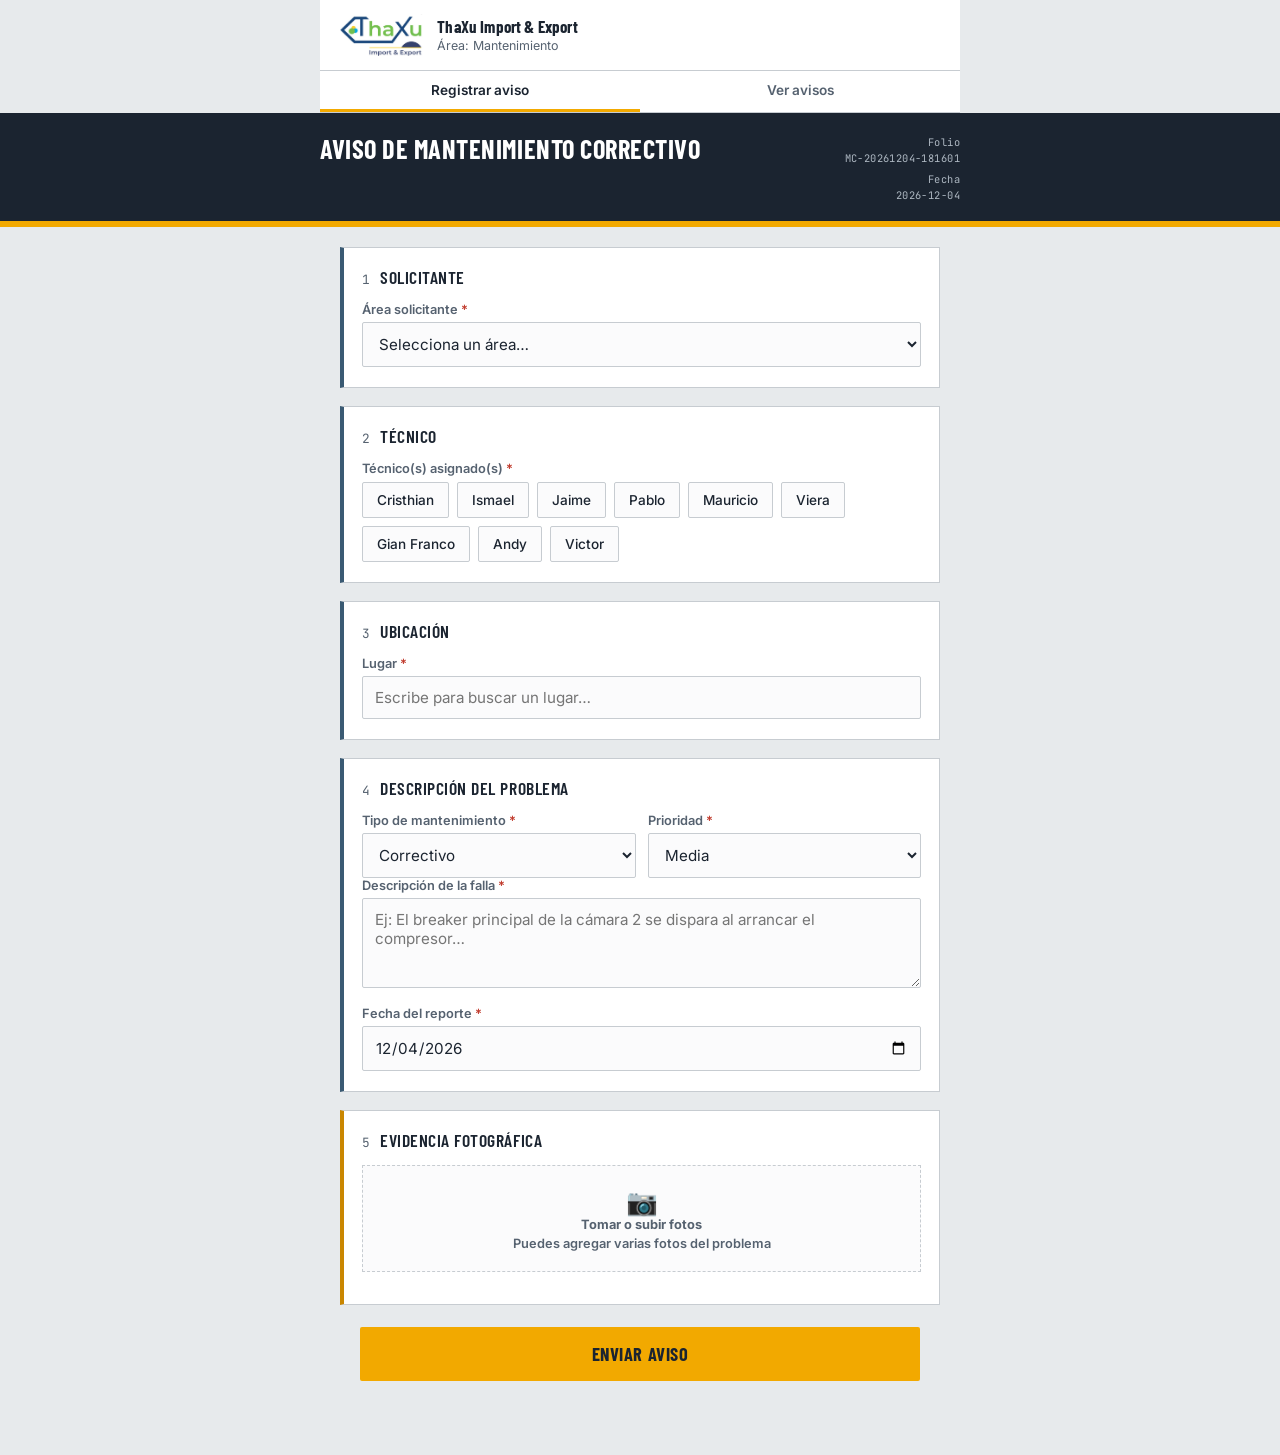
<file: index.html>
<!DOCTYPE html>
<html lang="es">
<head>
<meta charset="UTF-8">
<meta name="viewport" content="width=device-width, initial-scale=1.0">
<title>Aviso de Mantenimiento Correctivo</title>
<link rel="preconnect" href="https://fonts.googleapis.com">
<link href="https://fonts.googleapis.com/css2?family=Barlow+Condensed:wght@500;600;700&family=Inter:wght@400;500;600&family=JetBrains+Mono:wght@500&display=swap" rel="stylesheet">
<style>
/* ============================================================
   Estilos compartidos — Registro y Visualizador de mantenimiento
   ============================================================ */

  :root{
    --bg:#e7eaec;
    --panel:#ffffff;
    --ink:#1b2430;
    --ink-soft:#566270;
    --amber:#f2a900;
    --amber-dark:#c98600;
    --steel:#3a5a73;
    --danger:#c0392b;
    --success:#2e7d4f;
    --line:#c7ccd1;
  }
  *{box-sizing:border-box;}
  body{
    margin:0;
    background:var(--bg);
    color:var(--ink);
    font-family:'Inter',sans-serif;
    -webkit-font-smoothing:antialiased;
    padding-bottom:60px;
  }
  .letterhead{
    display:flex;
    align-items:center;
    gap:14px;
    background:#fff;
    padding:14px 20px;
    max-width:640px;
    margin:0 auto;
    border-bottom:1px solid var(--line);
  }
  .letterhead img{
    height:42px;
    width:auto;
    display:block;
  }
  .letterhead-text{
    display:flex;
    flex-direction:column;
    line-height:1.3;
  }
  .letterhead-text strong{
    font-family:'Barlow Condensed',sans-serif;
    font-weight:700;
    font-size:1.05rem;
    color:var(--ink);
    letter-spacing:0.01em;
  }
  .letterhead-text span{
    font-size:0.78rem;
    color:var(--ink-soft);
  }

  .plate{
    background:var(--ink);
    color:#fff;
    padding:22px 20px 18px;
    border-bottom:6px solid var(--amber);
  }
  .plate-top{
    display:flex;
    justify-content:space-between;
    align-items:flex-start;
    gap:12px;
    max-width:640px;
    margin:0 auto;
  }
  .plate h1{
    font-family:'Barlow Condensed',sans-serif;
    font-weight:700;
    font-size:1.65rem;
    letter-spacing:0.02em;
    text-transform:uppercase;
    margin:0;
    line-height:1.05;
  }
  .plate p{
    margin:4px 0 0;
    color:#aeb8c2;
    font-size:0.85rem;
  }
  .folio{
    text-align:right;
    font-family:'JetBrains Mono',monospace;
    font-size:0.72rem;
    color:var(--amber);
    white-space:nowrap;
    line-height:1.5;
  }
  .folio span{display:block;color:#aeb8c2;font-size:0.65rem;letter-spacing:0.04em;}

  .plate-help{
    max-width:640px;
    margin:14px auto 0;
    font-size:0.8rem;
    line-height:1.5;
    color:#c3ccd4;
  }
  .plate-help b{color:#fff;font-weight:600;}

  main{max-width:640px;margin:0 auto;padding:20px 20px 0;}

  .section{
    background:var(--panel);
    border:1px solid var(--line);
    border-left:4px solid var(--steel);
    margin-bottom:18px;
    padding:18px 18px 20px;
  }
  .section.evidencia{border-left-color:var(--amber-dark);}
  .section-title{
    display:flex;
    align-items:baseline;
    gap:10px;
    margin-bottom:14px;
  }
  .section-num{
    font-family:'JetBrains Mono',monospace;
    font-size:0.8rem;
    color:var(--ink-soft);
  }
  .section-title h2{
    font-family:'Barlow Condensed',sans-serif;
    font-weight:600;
    text-transform:uppercase;
    letter-spacing:0.03em;
    font-size:1.1rem;
    margin:0;
    color:var(--ink);
  }

  label{
    display:block;
    font-size:0.8rem;
    font-weight:600;
    color:var(--ink-soft);
    margin-bottom:5px;
    margin-top:14px;
  }
  label:first-of-type{margin-top:0;}
  .req::after{content:" *";color:var(--danger);}

  input[type=text],
  input[type=date],
  select,
  textarea{
    width:100%;
    padding:11px 12px;
    border:1px solid var(--line);
    background:#fbfbfc;
    color:var(--ink);
    font-family:'Inter',sans-serif;
    font-size:0.95rem;
    border-radius:2px;
  }
  input:focus,select:focus,textarea:focus{
    outline:2px solid var(--steel);
    outline-offset:1px;
    background:#fff;
  }
  textarea{resize:vertical;min-height:90px;}

  .row2{display:flex;gap:12px;}
  .row2 > div{flex:1;}

  .radio-group{display:flex;gap:8px;flex-wrap:wrap;margin-top:6px;}
  .radio-chip{
    position:relative;
  }
  .radio-chip input{position:absolute;opacity:0;width:100%;height:100%;cursor:pointer;margin:0;}
  .radio-chip label{
    margin:0;
    padding:9px 14px;
    border:1px solid var(--line);
    background:#fbfbfc;
    font-size:0.85rem;
    font-weight:500;
    color:var(--ink);
    cursor:pointer;
    border-radius:2px;
  }
  .radio-chip input:checked + label{
    background:var(--ink);
    border-color:var(--ink);
    color:#fff;
  }
  .radio-chip input:focus-visible + label{outline:2px solid var(--steel);}

  .photo-input{
    border:1.5px dashed var(--line);
    background:#fbfbfc;
    padding:20px 14px;
    text-align:center;
    cursor:pointer;
  }
  .photo-input input{display:none;}
  .photo-input .hint{font-size:0.8rem;color:var(--ink-soft);margin-top:4px;}
  .photo-input .icon{font-size:1.6rem;}

  #previewGrid{
    display:grid;
    grid-template-columns:repeat(auto-fill,minmax(84px,1fr));
    gap:8px;
    margin-top:12px;
  }
  .thumb{position:relative;aspect-ratio:1;overflow:hidden;border:1px solid var(--line);}
  .thumb img{width:100%;height:100%;object-fit:cover;display:block;}
  .thumb button{
    position:absolute;top:2px;right:2px;
    background:rgba(27,36,48,0.85);color:#fff;border:none;
    width:20px;height:20px;font-size:0.75rem;cursor:pointer;line-height:1;
  }

  .submit-bar{max-width:640px;margin:0 auto;padding:4px 20px 0;}
  button.submit{
    width:100%;
    background:var(--amber);
    color:var(--ink);
    border:none;
    font-family:'Barlow Condensed',sans-serif;
    font-weight:700;
    font-size:1.15rem;
    letter-spacing:0.03em;
    text-transform:uppercase;
    padding:16px;
    cursor:pointer;
    border-radius:2px;
  }
  button.submit:active{background:var(--amber-dark);}
  button.submit:disabled{background:var(--line);color:var(--ink-soft);cursor:wait;}

  .status{
    max-width:640px;margin:14px auto 0;padding:0 20px;
    font-size:0.9rem;
  }
  .status.ok{color:var(--success);}
  .status.err{color:var(--danger);}

  .config-warning{
    max-width:640px;margin:14px auto 0;padding:10px 14px;
    background:#fff6e0;border:1px solid var(--amber-dark);
    font-size:0.82rem;color:#6b4c00;
  }

  @media (max-width:420px){
    .row2{flex-direction:column;gap:0;}
    .plate h1{font-size:1.4rem;}
  }


/* ---------- Navegación entre pantallas ---------- */
.navbar{
  max-width:640px;
  margin:0 auto;
  display:flex;
  gap:0;
  background:#fff;
  border-bottom:1px solid var(--line);
}
.navbar a{
  flex:1;
  text-align:center;
  padding:11px 10px;
  font-size:0.85rem;
  font-weight:600;
  color:var(--ink-soft);
  text-decoration:none;
  border-bottom:3px solid transparent;
}
.navbar a.active{
  color:var(--ink);
  border-bottom-color:var(--amber);
}

/* ---------- Filtros desglosables (Estado / Técnico) ---------- */
.filters-row{
  max-width:640px;
  margin:16px auto 0;
  padding:0 20px;
  display:flex;
  gap:10px;
  flex-wrap:wrap;
}
.filtro-desglosable{
  border:1px solid var(--line);
  background:#fff;
  border-radius:2px;
  flex:1;
  min-width:180px;
}
.filtro-desglosable summary{
  padding:9px 14px;
  font-size:0.85rem;
  font-weight:600;
  color:var(--ink);
  cursor:pointer;
  list-style:none;
  display:flex;
  justify-content:space-between;
  align-items:center;
}
.filtro-desglosable summary::-webkit-details-marker{display:none;}
.filtro-desglosable summary::after{
  content:"▾";
  color:var(--ink-soft);
  font-size:0.75rem;
  margin-left:8px;
}
.filtro-desglosable summary span{color:var(--steel);font-weight:700;}
.filtro-desglosable[open] summary::after{content:"▴";}
.filtro-body{
  border-top:1px solid var(--line);
  padding:10px 14px 12px;
  display:flex;
  flex-direction:column;
  gap:8px;
  max-height:220px;
  overflow-y:auto;
}
.filtro-radio{
  display:flex;
  align-items:center;
  gap:8px;
  font-size:0.85rem;
  color:var(--ink);
  cursor:pointer;
  font-weight:400;
  margin:0;
}
.filtro-checkbox{
  display:flex;
  align-items:center;
  gap:8px;
  font-size:0.85rem;
  color:var(--ink);
  cursor:pointer;
  font-weight:400;
  margin:0;
}
.filter-count{
  max-width:640px;
  margin:10px auto 0;
  padding:0 20px;
  font-size:0.8rem;
  color:var(--ink-soft);
}

/* ---------- Lista de avisos ---------- */
#listaAvisos{
  max-width:640px;
  margin:0 auto;
  padding:14px 20px 20px;
}
.aviso-card{
  background:var(--panel);
  border:1px solid var(--line);
  border-left:4px solid var(--steel);
  margin-bottom:14px;
  padding:16px 18px;
}
.aviso-card.resuelto{border-left-color:var(--success);}
.aviso-card.pendiente{border-left-color:var(--amber-dark);}

.aviso-head{
  display:flex;
  justify-content:space-between;
  align-items:flex-start;
  gap:10px;
  margin-bottom:8px;
}
.aviso-folio{
  font-family:'JetBrains Mono',monospace;
  font-size:0.72rem;
  color:var(--ink-soft);
}
.aviso-lugar{
  font-family:'Barlow Condensed',sans-serif;
  font-weight:600;
  font-size:1.1rem;
  text-transform:uppercase;
  letter-spacing:0.02em;
  margin:2px 0 0;
}

.badge{
  font-size:0.72rem;
  font-weight:700;
  text-transform:uppercase;
  letter-spacing:0.03em;
  padding:4px 9px;
  border-radius:2px;
  white-space:nowrap;
}
.badge.pendiente{background:#fff2d6;color:#8a5a00;}
.badge.resuelto{background:#dff1e4;color:var(--success);}

.aviso-meta{
  display:flex;
  flex-wrap:wrap;
  gap:6px 14px;
  font-size:0.82rem;
  color:var(--ink-soft);
  margin-bottom:10px;
}
.aviso-meta b{color:var(--ink);font-weight:600;}

.aviso-desc{
  font-size:0.9rem;
  color:var(--ink);
  margin-bottom:10px;
  line-height:1.45;
}

.aviso-fotos{
  display:flex;
  flex-wrap:wrap;
  gap:8px;
  margin-bottom:12px;
}
.aviso-fotos a{
  font-size:0.78rem;
  color:var(--steel);
  border:1px solid var(--line);
  padding:5px 10px;
  text-decoration:none;
  border-radius:2px;
}

.aviso-actions{display:flex;justify-content:flex-end;}
.btn-toggle{
  border:1px solid var(--ink);
  background:#fff;
  color:var(--ink);
  font-size:0.82rem;
  font-weight:600;
  padding:8px 14px;
  cursor:pointer;
  border-radius:2px;
}
.btn-toggle.resolver{background:var(--ink);color:#fff;}
.btn-toggle:disabled{opacity:0.5;cursor:wait;}

.empty-state{
  max-width:640px;margin:30px auto;padding:0 20px;
  text-align:center;color:var(--ink-soft);font-size:0.9rem;
}
.loading-state{
  max-width:640px;margin:30px auto;padding:0 20px;
  text-align:center;color:var(--ink-soft);font-size:0.9rem;
}

/* ---------- Panel de confirmación: clave + evidencia ---------- */
.confirm-panel{
  margin-top:12px;
  padding-top:12px;
  border-top:1px dashed var(--line);
}
.confirm-panel label{
  display:block;
  font-size:0.78rem;
  font-weight:600;
  color:var(--ink-soft);
  margin-bottom:5px;
  margin-top:10px;
}
.confirm-panel label:first-child{margin-top:0;}
.confirm-panel input[type=password]{
  width:100%;
  padding:9px 11px;
  border:1px solid var(--line);
  background:#fbfbfc;
  font-family:'Inter',sans-serif;
  font-size:0.9rem;
  border-radius:2px;
}
.confirm-panel .photo-input-mini{
  border:1.5px dashed var(--line);
  background:#fbfbfc;
  padding:12px;
  text-align:center;
  cursor:pointer;
  font-size:0.8rem;
  color:var(--ink-soft);
}
.confirm-panel .photo-input-mini input{display:none;}
.confirm-panel .photo-input-mini.has-photos{color:var(--success);border-color:var(--success);}

.confirm-panel .confirm-preview{
  display:grid;
  grid-template-columns:repeat(auto-fill,minmax(56px,1fr));
  gap:6px;
  margin-top:8px;
}
.confirm-panel .confirm-preview .thumb-mini{
  aspect-ratio:1;overflow:hidden;border:1px solid var(--line);
}
.confirm-panel .confirm-preview img{width:100%;height:100%;object-fit:cover;display:block;}

.confirm-panel .confirm-error{
  font-size:0.78rem;
  color:var(--danger);
  margin-top:8px;
}
.confirm-panel .confirm-actions{
  display:flex;
  gap:8px;
  margin-top:12px;
}
.confirm-panel .confirm-actions button{
  flex:1;
  padding:9px;
  font-size:0.82rem;
  font-weight:600;
  border-radius:2px;
  cursor:pointer;
}
.confirm-panel .btn-confirm{background:var(--ink);color:#fff;border:1px solid var(--ink);}
.confirm-panel .btn-confirm:disabled{opacity:0.5;cursor:wait;}
.confirm-panel .btn-cancel{background:#fff;color:var(--ink-soft);border:1px solid var(--line);}

/* ---------- Checkboxes de técnico (multi-selección) ---------- */
.checkbox-group{display:flex;gap:8px;flex-wrap:wrap;margin-top:6px;}
.checkbox-chip{position:relative;}
.checkbox-chip input{position:absolute;opacity:0;width:100%;height:100%;cursor:pointer;margin:0;}
.checkbox-chip label{
  margin:0;
  padding:9px 14px;
  border:1px solid var(--line);
  background:#fbfbfc;
  font-size:0.85rem;
  font-weight:500;
  color:var(--ink);
  cursor:pointer;
  border-radius:2px;
  display:inline-block;
}
.checkbox-chip input:checked + label{
  background:var(--ink);
  border-color:var(--ink);
  color:#fff;
}
.checkbox-chip input:focus-visible + label{outline:2px solid var(--steel);}

.field-error{
  font-size:0.78rem;
  color:var(--danger);
  margin-top:8px;
}

/* ---------- Lugar: combobox buscable ---------- */
.combo-lugar{position:relative;}
.combo-lista{
  display:none;
  position:absolute;
  z-index:20;
  top:100%;
  left:0;
  right:0;
  max-height:240px;
  overflow-y:auto;
  background:#fff;
  border:1px solid var(--line);
  border-top:none;
  box-shadow:0 6px 14px rgba(27,36,48,0.12);
}
.combo-lista.abierta{display:block;}
.combo-item{
  padding:10px 12px;
  font-size:0.9rem;
  color:var(--ink);
  cursor:pointer;
}
.combo-item:hover,
.combo-item.resaltado{background:var(--bg);}
.combo-item.combo-vacio{color:var(--ink-soft);cursor:default;}

/* ---------- Dashboard (Visualizador) ---------- */
.dashboard{
  max-width:640px;
  margin:16px auto 0;
  padding:0 20px;
  display:grid;
  grid-template-columns:1fr 1fr;
  gap:12px;
}
.chart-card{
  background:var(--panel);
  border:1px solid var(--line);
  padding:14px;
}
.chart-card h3{
  font-family:'Barlow Condensed',sans-serif;
  font-weight:600;
  text-transform:uppercase;
  letter-spacing:0.02em;
  font-size:0.9rem;
  margin:0 0 10px;
  color:var(--ink-soft);
}
.chart-card canvas{max-width:100%;}
.chart-wrap{position:relative;height:200px;}
@media (max-width:560px){
  .dashboard{grid-template-columns:1fr;}
}

/* ---------- Filtro de fecha ---------- */
.fecha-filter{
  max-width:640px;
  margin:10px auto 0;
  padding:0 20px;
  display:flex;
  gap:10px;
  align-items:center;
  flex-wrap:wrap;
}
.fecha-filter label{
  font-size:0.78rem;
  font-weight:600;
  color:var(--ink-soft);
  margin:0;
}
.fecha-filter input[type=date]{
  padding:7px 9px;
  border:1px solid var(--line);
  background:#fff;
  font-size:0.85rem;
  border-radius:2px;
}
.fecha-filter button{
  border:1px solid var(--line);
  background:#fff;
  color:var(--ink-soft);
  font-size:0.78rem;
  padding:7px 12px;
  cursor:pointer;
  border-radius:2px;
}

/* ---------- Botón de compartir por WhatsApp ---------- */
.btn-whatsapp{
  display:flex;
  align-items:center;
  justify-content:center;
  gap:8px;
  max-width:640px;
  margin:12px auto 0;
  padding:13px;
  background:#25D366;
  color:#fff;
  font-weight:600;
  font-size:0.95rem;
  text-decoration:none;
  border-radius:2px;
  text-align:center;
}
.btn-whatsapp:active{background:#1ebc59;}

</style>
</head>
<body>

<div class="letterhead">
  <img src="logo.png" alt="ThaXu Import & Export">
  <div class="letterhead-text">
    <strong>ThaXu Import &amp; Export</strong>
    <span>Área: Mantenimiento</span>
  </div>
</div>

<nav class="navbar">
  <a href="index.html" class="active">Registrar aviso</a>
  <a href="visualizador.html">Ver avisos</a>
</nav>

<div class="plate">
  <div class="plate-top">
    <div>
      <h1>Aviso de mantenimiento correctivo</h1>
    </div>
    <div class="folio">
      <span>Folio</span>
      <span id="folioValue">—</span>
      <span style="margin-top:6px;">Fecha</span>
      <span id="fechaValue">—</span>
    </div>
  </div>
</div>

<main>
  <div id="configWarning" class="config-warning" style="display:none;">
    ⚠️ Falta configurar la URL del Web App de Apps Script en <code>config.js</code>. El formulario no podrá enviarse hasta que esté configurada.
  </div>

  <form id="avisoForm">

    <div class="section">
      <div class="section-title"><span class="section-num">1</span><h2>Solicitante</h2></div>

      <label for="areaSolicitante" class="req">Área solicitante</label>
      <select id="areaSolicitante" required>
        <option value="" disabled selected>Selecciona un área…</option>
        <option>Producción</option>
        <option>Mantenimiento</option>
        <option>Garita</option>
        <option>Comex</option>
        <option>Gerencia</option>
        <option>Logística</option>
        <option value="__otro__">Otro (especificar)</option>
      </select>
      <input type="text" id="areaSolicitanteOtro" placeholder="Especifica el área" style="display:none;margin-top:10px;">
    </div>

    <div class="section">
      <div class="section-title"><span class="section-num">2</span><h2>Técnico</h2></div>

      <label class="req">Técnico(s) asignado(s)</label>
      <div class="checkbox-group" id="tecnicoGroup">
        <div class="checkbox-chip"><input type="checkbox" name="tecnico" id="tec1" value="Cristhian"><label for="tec1">Cristhian</label></div>
        <div class="checkbox-chip"><input type="checkbox" name="tecnico" id="tec2" value="Ismael"><label for="tec2">Ismael</label></div>
        <div class="checkbox-chip"><input type="checkbox" name="tecnico" id="tec3" value="Jaime"><label for="tec3">Jaime</label></div>
        <div class="checkbox-chip"><input type="checkbox" name="tecnico" id="tec4" value="Pablo"><label for="tec4">Pablo</label></div>
        <div class="checkbox-chip"><input type="checkbox" name="tecnico" id="tec5" value="Mauricio"><label for="tec5">Mauricio</label></div>
        <div class="checkbox-chip"><input type="checkbox" name="tecnico" id="tec6" value="Viera"><label for="tec6">Viera</label></div>
        <div class="checkbox-chip"><input type="checkbox" name="tecnico" id="tec7" value="Gian Franco"><label for="tec7">Gian Franco</label></div>
        <div class="checkbox-chip"><input type="checkbox" name="tecnico" id="tec8" value="Andy"><label for="tec8">Andy</label></div>
        <div class="checkbox-chip"><input type="checkbox" name="tecnico" id="tec9" value="Victor"><label for="tec9">Victor</label></div>
      </div>
      <div class="field-error" id="tecnicoError" style="display:none;">Selecciona al menos un técnico.</div>
    </div>

    <div class="section">
      <div class="section-title"><span class="section-num">3</span><h2>Ubicación</h2></div>

      <label for="lugarBuscar" class="req">Lugar</label>
      <div class="combo-lugar" id="comboLugar">
        <input type="text" id="lugarBuscar" placeholder="Escribe para buscar un lugar…" autocomplete="off">
        <input type="hidden" id="lugar">
        <div class="combo-lista" id="lugarLista"></div>
      </div>
      <div class="field-error" id="lugarError" style="display:none;">Selecciona un lugar de la lista.</div>
      <input type="text" id="lugarOtro" placeholder="Especifica el lugar" style="display:none;margin-top:10px;">
    </div>

    <div class="section">
      <div class="section-title"><span class="section-num">4</span><h2>Descripción del problema</h2></div>

      <div class="row2">
        <div>
          <label class="req">Tipo de mantenimiento</label>
          <select id="tipoMantenimiento" required>
            <option value="Correctivo" selected>Correctivo</option>
            <option value="Preventivo">Preventivo</option>
            <option value="De Mejora">De Mejora</option>
            <option value="Otro">Otro</option>
          </select>
        </div>
        <div>
          <label class="req">Prioridad</label>
          <select id="prioridad" required>
            <option value="Media" selected>Media</option>
            <option value="Baja">Baja</option>
            <option value="Alta">Alta</option>
            <option value="Urgente">Urgente</option>
          </select>
        </div>
      </div>

      <label for="descripcion" class="req">Descripción de la falla</label>
      <textarea id="descripcion" required placeholder="Ej: El breaker principal de la cámara 2 se dispara al arrancar el compresor…"></textarea>

      <label for="fecha" class="req">Fecha del reporte</label>
      <input type="date" id="fecha" required>
    </div>

    <div class="section evidencia">
      <div class="section-title"><span class="section-num">5</span><h2>Evidencia fotográfica</h2></div>

      <label class="photo-input" id="photoLabel">
        <div class="icon">📷</div>
        <div><strong>Tomar o subir fotos</strong></div>
        <div class="hint">Puedes agregar varias fotos del problema</div>
        <input type="file" id="fotos" accept="image/*" multiple>
      </label>

      <div id="previewGrid"></div>
    </div>

    <div class="submit-bar">
      <button type="submit" class="submit" id="submitBtn">Enviar aviso</button>
    </div>
    <div class="status" id="statusMsg"></div>
    <a href="#" id="whatsappBtn" class="btn-whatsapp" style="display:none;" target="_blank" rel="noopener">
      📲 Enviar por WhatsApp
    </a>
  </form>
</main>

<script>
window.CONFIG = {
  APPS_SCRIPT_URL: "https://script.google.com/macros/s/AKfycbxTusNWKhZv4aAw5lO8gFC-pd3NanbA2Cl8zCb1Pxwfz2IE2OcoUa2Y-y61lz6YHz117A/exec",

  // Ancho máximo (px) al que se redimensionan las fotos antes
  // de enviarse, para no mandar archivos pesados.
  MAX_PHOTO_WIDTH: 1280,

  // Calidad de compresión JPEG (0 a 1)
  PHOTO_QUALITY: 0.75
};
</script>
<script>
(function () {
  "use strict";

  const form = document.getElementById("avisoForm");
  const statusMsg = document.getElementById("statusMsg");
  const whatsappBtn = document.getElementById("whatsappBtn");
  const submitBtn = document.getElementById("submitBtn");
  const folioValue = document.getElementById("folioValue");
  const fechaValue = document.getElementById("fechaValue");
  const fechaInput = document.getElementById("fecha");

  const areaSolicitante = document.getElementById("areaSolicitante");
  const areaSolicitanteOtro = document.getElementById("areaSolicitanteOtro");

  const tecnicoChecks = document.querySelectorAll('input[name="tecnico"]');
  const tecnicoError = document.getElementById("tecnicoError");

  const lugarBuscar = document.getElementById("lugarBuscar");
  const lugarHidden = document.getElementById("lugar");
  const lugarLista = document.getElementById("lugarLista");
  const lugarError = document.getElementById("lugarError");
  const lugarOtro = document.getElementById("lugarOtro");

  const fotosInput = document.getElementById("fotos");
  const previewGrid = document.getElementById("previewGrid");
  const configWarning = document.getElementById("configWarning");

  let fotosSeleccionadas = []; // { dataUrl, name }

  const LUGARES = [
    "Garita",
    "Oficina administrativa 1er piso",
    "Oficina de comercio exterior",
    "Oficina administrativa 2do piso",
    "Oficina de administración y finanzas",
    "Oficina de logística",
    "Oficina de producción",
    "Almacén general",
    "Comedor",
    "Sala de máquinas - Zona alta",
    "Sala de máquinas 1",
    "Sala de máquinas 2",
    "Zona de ingreso a planta",
    "Zona de empaque",
    "Zona de envasado de productos cocidos",
    "Área de perfilado",
    "Zona de cocina de planta",
    "Productor de hielo",
    "Laminado",
    "Zona de envasado fresco",
    "Zona de lavado",
    "Zona de fileteo",
    "Zona de recepción",
    "Área temporal de residuos sólidos",
    "Túnel 1",
    "Túnel 2",
    "Túnel 3",
    "Cámara 1",
    "Cámara 2",
    "Cámara 3",
    "Zona de pasadizo de cámaras",
    "Precámara",
    "Tópico",
    "Baño general de hombres",
    "Baño general de mujeres",
    "Vestidor de hombres",
    "Vestidor de mujeres"
  ];
  const OTRO_LUGAR = "__otro__";

  // ---------- Folio y fecha ----------
  function generarFolio() {
    const d = new Date();
    const pad = (n) => String(n).padStart(2, "0");
    const fechaCorta = `${d.getFullYear()}${pad(d.getMonth() + 1)}${pad(d.getDate())}`;
    const hora = `${pad(d.getHours())}${pad(d.getMinutes())}${pad(d.getSeconds())}`;
    return `MC-${fechaCorta}-${hora}`;
  }

  const folio = generarFolio();
  folioValue.textContent = folio;

  const hoy = new Date().toISOString().split("T")[0];
  fechaInput.value = hoy;
  fechaValue.textContent = hoy;
  fechaInput.addEventListener("change", () => {
    fechaValue.textContent = fechaInput.value || "—";
  });

  // ---------- Aviso si falta configurar el endpoint ----------
  if (!window.CONFIG || !CONFIG.APPS_SCRIPT_URL || CONFIG.APPS_SCRIPT_URL.includes("PEGA_AQUI")) {
    configWarning.style.display = "block";
  }

  // ---------- Área solicitante "Otro" ----------
  areaSolicitante.addEventListener("change", () => {
    if (areaSolicitante.value === "__otro__") {
      areaSolicitanteOtro.style.display = "block";
      areaSolicitanteOtro.required = true;
    } else {
      areaSolicitanteOtro.style.display = "none";
      areaSolicitanteOtro.required = false;
      areaSolicitanteOtro.value = "";
    }
  });

  // ---------- Técnicos: quitar el error en cuanto marquen alguno ----------
  tecnicoChecks.forEach((chk) => {
    chk.addEventListener("change", () => {
      const algunoMarcado = Array.from(tecnicoChecks).some((c) => c.checked);
      if (algunoMarcado) tecnicoError.style.display = "none";
    });
  });

  // ---------- Lugar: buscador con autocompletado ----------
  function renderListaLugares(filtro) {
    const texto = (filtro || "").trim().toLowerCase();
    const coincidencias = texto
      ? LUGARES.filter((l) => l.toLowerCase().includes(texto))
      : LUGARES;

    lugarLista.innerHTML = "";

    coincidencias.forEach((lugar) => {
      const item = document.createElement("div");
      item.className = "combo-item";
      item.textContent = lugar;
      item.addEventListener("mousedown", (e) => {
        e.preventDefault();
        seleccionarLugar(lugar);
      });
      lugarLista.appendChild(item);
    });

    const itemOtro = document.createElement("div");
    itemOtro.className = "combo-item";
    itemOtro.textContent = "Otros lugares (especificar)";
    itemOtro.addEventListener("mousedown", (e) => {
      e.preventDefault();
      seleccionarLugar(OTRO_LUGAR);
    });
    lugarLista.appendChild(itemOtro);

    if (coincidencias.length === 0) {
      const vacio = document.createElement("div");
      vacio.className = "combo-item combo-vacio";
      vacio.textContent = "Sin coincidencias — usa \"Otros lugares\"";
      lugarLista.insertBefore(vacio, lugarLista.firstChild);
    }

    lugarLista.classList.add("abierta");
  }

  function seleccionarLugar(valor) {
    if (valor === OTRO_LUGAR) {
      lugarBuscar.value = "Otros lugares (especificar)";
      lugarHidden.value = OTRO_LUGAR;
      lugarOtro.style.display = "block";
      lugarOtro.required = true;
    } else {
      lugarBuscar.value = valor;
      lugarHidden.value = valor;
      lugarOtro.style.display = "none";
      lugarOtro.required = false;
      lugarOtro.value = "";
    }
    lugarError.style.display = "none";
    lugarLista.classList.remove("abierta");
  }

  lugarBuscar.addEventListener("focus", () => renderListaLugares(lugarBuscar.value));
  lugarBuscar.addEventListener("input", () => {
    lugarHidden.value = ""; // hasta que elija una opción de la lista, no hay lugar válido
    renderListaLugares(lugarBuscar.value);
  });
  document.addEventListener("click", (e) => {
    if (!document.getElementById("comboLugar").contains(e.target)) {
      lugarLista.classList.remove("abierta");
    }
  });

  // ---------- Fotos: compresión + preview ----------
  function comprimirImagen(file) {
    const maxW = (window.CONFIG && CONFIG.MAX_PHOTO_WIDTH) || 1280;
    const quality = (window.CONFIG && CONFIG.PHOTO_QUALITY) || 0.75;

    // Método preferido: decodifica la foto YA reducida de tamaño, evitando
    // que el navegador cargue la imagen a su resolución original completa
    // en memoria (esto es lo que tumbaba la pestaña con fotos de muchos
    // megapíxeles, comunes en celulares Android recientes).
    if (window.createImageBitmap) {
      return createImageBitmap(file, { resizeWidth: maxW, resizeQuality: "low" })
        .then((bitmap) => {
          const canvas = document.createElement("canvas");
          canvas.width = bitmap.width;
          canvas.height = bitmap.height;
          const ctx = canvas.getContext("2d");
          ctx.drawImage(bitmap, 0, 0);
          if (bitmap.close) bitmap.close();
          return canvasABase64(canvas, quality);
        })
        .catch(() => comprimirImagenFallback(file, maxW, quality));
    }

    return comprimirImagenFallback(file, maxW, quality);
  }

  // Convierte el canvas a JPEG usando toBlob (asíncrono), que reparte el
  // trabajo de codificación en vez de exigir toda la memoria de golpe como
  // toDataURL — más amable con celulares de gama media/baja.
  function canvasABase64(canvas, quality) {
    return new Promise((resolve, reject) => {
      canvas.toBlob(
        (blob) => {
          if (!blob) { reject(new Error("No se pudo comprimir la imagen")); return; }
          const reader = new FileReader();
          reader.onerror = () => reject(new Error("No se pudo leer la imagen comprimida"));
          reader.onload = () => resolve(reader.result);
          reader.readAsDataURL(blob);
        },
        "image/jpeg",
        quality
      );
    });
  }

  // Método de respaldo (navegadores sin createImageBitmap con opciones de
  // reescalado). Menos eficiente en memoria, pero cubre casos poco comunes.
  function comprimirImagenFallback(file, maxW, quality) {
    return new Promise((resolve, reject) => {
      const reader = new FileReader();
      reader.onerror = () => reject(new Error("No se pudo leer la imagen"));
      reader.onload = (e) => {
        const img = new Image();
        img.onerror = () => reject(new Error("No se pudo procesar la imagen"));
        img.onload = () => {
          const scale = Math.min(1, maxW / img.width);
          const canvas = document.createElement("canvas");
          canvas.width = img.width * scale;
          canvas.height = img.height * scale;
          const ctx = canvas.getContext("2d");
          ctx.drawImage(img, 0, 0, canvas.width, canvas.height);
          canvasABase64(canvas, quality).then(resolve).catch(reject);
        };
        img.src = e.target.result;
      };
      reader.readAsDataURL(file);
    });
  }

  function renderPreviews() {
    previewGrid.innerHTML = "";
    fotosSeleccionadas.forEach((foto, idx) => {
      const div = document.createElement("div");
      div.className = "thumb";
      div.innerHTML = `<img src="${foto.dataUrl}" alt="${foto.name}"><button type="button" aria-label="Quitar foto">✕</button>`;
      div.querySelector("button").addEventListener("click", () => {
        fotosSeleccionadas.splice(idx, 1);
        renderPreviews();
      });
      previewGrid.appendChild(div);
    });
  }

  fotosInput.addEventListener("change", async () => {
    const files = Array.from(fotosInput.files || []);
    for (const file of files) {
      try {
        const dataUrl = await comprimirImagen(file);
        fotosSeleccionadas.push({ dataUrl, name: file.name });
      } catch (err) {
        console.error(err);
      }
    }
    renderPreviews();
    fotosInput.value = ""; // permite volver a elegir/repetir archivos
  });

  // ---------- Mensaje de WhatsApp ----------
  function construirLinkWhatsApp(datos, fotos) {
    const lineas = [
      "*Aviso de Mantenimiento Correctivo*",
      `Folio: ${datos.folio}`,
      `Fecha: ${datos.fecha}`,
      `Área solicitante: ${datos.solicitante}`,
      `Técnico(s): ${datos.especialidad}`,
      `Lugar: ${datos.lugar}`,
      `Tipo de mantenimiento: ${datos.tipoMantenimiento}`,
      `Prioridad: ${datos.prioridad}`,
      "",
      `Descripción: ${datos.descripcion}`
    ];

    lineas.push("");
    if (fotos.length > 0) {
      lineas.push(fotos.length === 1 ? "Foto:" : "Fotos:");
      fotos.forEach((url) => lineas.push(url));
    } else {
      lineas.push("Foto: sin foto");
    }

    const texto = encodeURIComponent(lineas.join("\n"));
    return `https://wa.me/?text=${texto}`;
  }

  // ---------- Envío ----------
  form.addEventListener("submit", async (e) => {
    e.preventDefault();
    statusMsg.textContent = "";
    statusMsg.className = "status";
    whatsappBtn.style.display = "none";

    if (!window.CONFIG || !CONFIG.APPS_SCRIPT_URL || CONFIG.APPS_SCRIPT_URL.includes("PEGA_AQUI")) {
      statusMsg.textContent = "No se puede enviar: falta configurar la URL del flujo en config.js.";
      statusMsg.className = "status err";
      return;
    }

    const tecnicosSeleccionados = Array.from(tecnicoChecks)
      .filter((c) => c.checked)
      .map((c) => c.value);

    if (tecnicosSeleccionados.length === 0) {
      tecnicoError.style.display = "block";
      statusMsg.textContent = "Corrige los campos marcados en rojo antes de enviar.";
      statusMsg.className = "status err";
      return;
    }

    if (!lugarHidden.value) {
      lugarError.style.display = "block";
      statusMsg.textContent = "Corrige los campos marcados en rojo antes de enviar.";
      statusMsg.className = "status err";
      return;
    }

    const areaFinal =
      areaSolicitante.value === "__otro__" ? areaSolicitanteOtro.value.trim() : areaSolicitante.value;
    const lugarFinal = lugarHidden.value === OTRO_LUGAR ? lugarOtro.value.trim() : lugarHidden.value;

    const payload = {
      action: "crear",
      folio,
      fecha: fechaInput.value,
      solicitante: areaFinal,
      especialidad: tecnicosSeleccionados.join(", "),
      lugar: lugarFinal,
      tipoMantenimiento: document.getElementById("tipoMantenimiento").value,
      prioridad: document.getElementById("prioridad").value,
      descripcion: document.getElementById("descripcion").value.trim(),
      fotos: fotosSeleccionadas.map((f) => ({ nombre: f.name, dataUrl: f.dataUrl }))
    };

    submitBtn.disabled = true;
    submitBtn.textContent = "Enviando…";

    try {
      const res = await fetch(CONFIG.APPS_SCRIPT_URL, {
        method: "POST",
        body: JSON.stringify(payload)
      });

      if (!res.ok) throw new Error(`El servidor respondió con estado ${res.status}`);
      const data = await res.json();
      if (data.status !== "ok") throw new Error(data.message || "El servidor rechazó el envío.");

      statusMsg.textContent = `Aviso ${folio} enviado correctamente.`;
      statusMsg.className = "status ok";

      whatsappBtn.href = construirLinkWhatsApp(payload, data.fotos || []);
      whatsappBtn.style.display = "flex";

      form.reset();
      fotosSeleccionadas = [];
      renderPreviews();
      lugarBuscar.value = "";
      lugarHidden.value = "";
      lugarOtro.style.display = "none";
      areaSolicitanteOtro.style.display = "none";
      tecnicoError.style.display = "none";
      lugarError.style.display = "none";
      fechaInput.value = hoy;
      fechaValue.textContent = hoy;

      // Genera un nuevo folio para el siguiente aviso
      folioValue.textContent = generarFolio();

    } catch (err) {
      console.error(err);
      statusMsg.textContent =
        "No se pudo enviar el aviso. Revisa tu conexión o la configuración del flujo (" + err.message + ").";
      statusMsg.className = "status err";
    } finally {
      submitBtn.disabled = false;
      submitBtn.textContent = "Enviar aviso";
    }
  });
})();

</script>
</body>
</html>
</file>
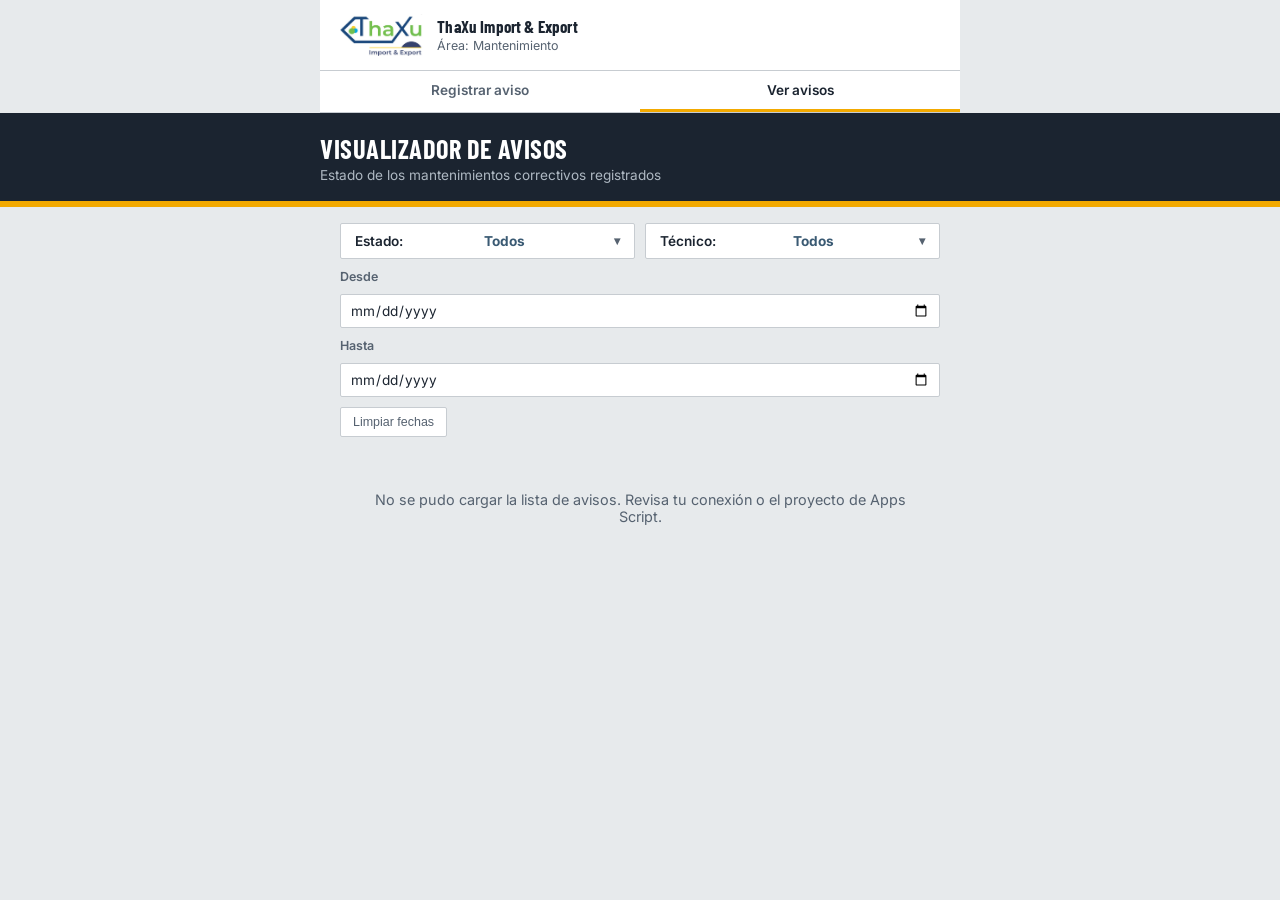
<file: visualizador.html>
<!DOCTYPE html>
<html lang="es">
<head>
<meta charset="UTF-8">
<meta name="viewport" content="width=device-width, initial-scale=1.0">
<title>Visualizador de Avisos — Mantenimiento</title>
<link rel="preconnect" href="https://fonts.googleapis.com">
<link href="https://fonts.googleapis.com/css2?family=Barlow+Condensed:wght@500;600;700&family=Inter:wght@400;500;600&family=JetBrains+Mono:wght@500&display=swap" rel="stylesheet">
<style>
/* ============================================================
   Estilos compartidos — Registro y Visualizador de mantenimiento
   ============================================================ */

  :root{
    --bg:#e7eaec;
    --panel:#ffffff;
    --ink:#1b2430;
    --ink-soft:#566270;
    --amber:#f2a900;
    --amber-dark:#c98600;
    --steel:#3a5a73;
    --danger:#c0392b;
    --success:#2e7d4f;
    --line:#c7ccd1;
  }
  *{box-sizing:border-box;}
  body{
    margin:0;
    background:var(--bg);
    color:var(--ink);
    font-family:'Inter',sans-serif;
    -webkit-font-smoothing:antialiased;
    padding-bottom:60px;
  }
  .letterhead{
    display:flex;
    align-items:center;
    gap:14px;
    background:#fff;
    padding:14px 20px;
    max-width:640px;
    margin:0 auto;
    border-bottom:1px solid var(--line);
  }
  .letterhead img{
    height:42px;
    width:auto;
    display:block;
  }
  .letterhead-text{
    display:flex;
    flex-direction:column;
    line-height:1.3;
  }
  .letterhead-text strong{
    font-family:'Barlow Condensed',sans-serif;
    font-weight:700;
    font-size:1.05rem;
    color:var(--ink);
    letter-spacing:0.01em;
  }
  .letterhead-text span{
    font-size:0.78rem;
    color:var(--ink-soft);
  }

  .plate{
    background:var(--ink);
    color:#fff;
    padding:22px 20px 18px;
    border-bottom:6px solid var(--amber);
  }
  .plate-top{
    display:flex;
    justify-content:space-between;
    align-items:flex-start;
    gap:12px;
    max-width:640px;
    margin:0 auto;
  }
  .plate h1{
    font-family:'Barlow Condensed',sans-serif;
    font-weight:700;
    font-size:1.65rem;
    letter-spacing:0.02em;
    text-transform:uppercase;
    margin:0;
    line-height:1.05;
  }
  .plate p{
    margin:4px 0 0;
    color:#aeb8c2;
    font-size:0.85rem;
  }
  .folio{
    text-align:right;
    font-family:'JetBrains Mono',monospace;
    font-size:0.72rem;
    color:var(--amber);
    white-space:nowrap;
    line-height:1.5;
  }
  .folio span{display:block;color:#aeb8c2;font-size:0.65rem;letter-spacing:0.04em;}

  .plate-help{
    max-width:640px;
    margin:14px auto 0;
    font-size:0.8rem;
    line-height:1.5;
    color:#c3ccd4;
  }
  .plate-help b{color:#fff;font-weight:600;}

  main{max-width:640px;margin:0 auto;padding:20px 20px 0;}

  .section{
    background:var(--panel);
    border:1px solid var(--line);
    border-left:4px solid var(--steel);
    margin-bottom:18px;
    padding:18px 18px 20px;
  }
  .section.evidencia{border-left-color:var(--amber-dark);}
  .section-title{
    display:flex;
    align-items:baseline;
    gap:10px;
    margin-bottom:14px;
  }
  .section-num{
    font-family:'JetBrains Mono',monospace;
    font-size:0.8rem;
    color:var(--ink-soft);
  }
  .section-title h2{
    font-family:'Barlow Condensed',sans-serif;
    font-weight:600;
    text-transform:uppercase;
    letter-spacing:0.03em;
    font-size:1.1rem;
    margin:0;
    color:var(--ink);
  }

  label{
    display:block;
    font-size:0.8rem;
    font-weight:600;
    color:var(--ink-soft);
    margin-bottom:5px;
    margin-top:14px;
  }
  label:first-of-type{margin-top:0;}
  .req::after{content:" *";color:var(--danger);}

  input[type=text],
  input[type=date],
  select,
  textarea{
    width:100%;
    padding:11px 12px;
    border:1px solid var(--line);
    background:#fbfbfc;
    color:var(--ink);
    font-family:'Inter',sans-serif;
    font-size:0.95rem;
    border-radius:2px;
  }
  input:focus,select:focus,textarea:focus{
    outline:2px solid var(--steel);
    outline-offset:1px;
    background:#fff;
  }
  textarea{resize:vertical;min-height:90px;}

  .row2{display:flex;gap:12px;}
  .row2 > div{flex:1;}

  .radio-group{display:flex;gap:8px;flex-wrap:wrap;margin-top:6px;}
  .radio-chip{
    position:relative;
  }
  .radio-chip input{position:absolute;opacity:0;width:100%;height:100%;cursor:pointer;margin:0;}
  .radio-chip label{
    margin:0;
    padding:9px 14px;
    border:1px solid var(--line);
    background:#fbfbfc;
    font-size:0.85rem;
    font-weight:500;
    color:var(--ink);
    cursor:pointer;
    border-radius:2px;
  }
  .radio-chip input:checked + label{
    background:var(--ink);
    border-color:var(--ink);
    color:#fff;
  }
  .radio-chip input:focus-visible + label{outline:2px solid var(--steel);}

  .photo-input{
    border:1.5px dashed var(--line);
    background:#fbfbfc;
    padding:20px 14px;
    text-align:center;
    cursor:pointer;
  }
  .photo-input input{display:none;}
  .photo-input .hint{font-size:0.8rem;color:var(--ink-soft);margin-top:4px;}
  .photo-input .icon{font-size:1.6rem;}

  #previewGrid{
    display:grid;
    grid-template-columns:repeat(auto-fill,minmax(84px,1fr));
    gap:8px;
    margin-top:12px;
  }
  .thumb{position:relative;aspect-ratio:1;overflow:hidden;border:1px solid var(--line);}
  .thumb img{width:100%;height:100%;object-fit:cover;display:block;}
  .thumb button{
    position:absolute;top:2px;right:2px;
    background:rgba(27,36,48,0.85);color:#fff;border:none;
    width:20px;height:20px;font-size:0.75rem;cursor:pointer;line-height:1;
  }

  .submit-bar{max-width:640px;margin:0 auto;padding:4px 20px 0;}
  button.submit{
    width:100%;
    background:var(--amber);
    color:var(--ink);
    border:none;
    font-family:'Barlow Condensed',sans-serif;
    font-weight:700;
    font-size:1.15rem;
    letter-spacing:0.03em;
    text-transform:uppercase;
    padding:16px;
    cursor:pointer;
    border-radius:2px;
  }
  button.submit:active{background:var(--amber-dark);}
  button.submit:disabled{background:var(--line);color:var(--ink-soft);cursor:wait;}

  .status{
    max-width:640px;margin:14px auto 0;padding:0 20px;
    font-size:0.9rem;
  }
  .status.ok{color:var(--success);}
  .status.err{color:var(--danger);}

  .config-warning{
    max-width:640px;margin:14px auto 0;padding:10px 14px;
    background:#fff6e0;border:1px solid var(--amber-dark);
    font-size:0.82rem;color:#6b4c00;
  }

  @media (max-width:420px){
    .row2{flex-direction:column;gap:0;}
    .plate h1{font-size:1.4rem;}
  }


/* ---------- Navegación entre pantallas ---------- */
.navbar{
  max-width:640px;
  margin:0 auto;
  display:flex;
  gap:0;
  background:#fff;
  border-bottom:1px solid var(--line);
}
.navbar a{
  flex:1;
  text-align:center;
  padding:11px 10px;
  font-size:0.85rem;
  font-weight:600;
  color:var(--ink-soft);
  text-decoration:none;
  border-bottom:3px solid transparent;
}
.navbar a.active{
  color:var(--ink);
  border-bottom-color:var(--amber);
}

/* ---------- Filtros desglosables (Estado / Técnico) ---------- */
.filters-row{
  max-width:640px;
  margin:16px auto 0;
  padding:0 20px;
  display:flex;
  gap:10px;
  flex-wrap:wrap;
}
.filtro-desglosable{
  border:1px solid var(--line);
  background:#fff;
  border-radius:2px;
  flex:1;
  min-width:180px;
}
.filtro-desglosable summary{
  padding:9px 14px;
  font-size:0.85rem;
  font-weight:600;
  color:var(--ink);
  cursor:pointer;
  list-style:none;
  display:flex;
  justify-content:space-between;
  align-items:center;
}
.filtro-desglosable summary::-webkit-details-marker{display:none;}
.filtro-desglosable summary::after{
  content:"▾";
  color:var(--ink-soft);
  font-size:0.75rem;
  margin-left:8px;
}
.filtro-desglosable summary span{color:var(--steel);font-weight:700;}
.filtro-desglosable[open] summary::after{content:"▴";}
.filtro-body{
  border-top:1px solid var(--line);
  padding:10px 14px 12px;
  display:flex;
  flex-direction:column;
  gap:8px;
  max-height:220px;
  overflow-y:auto;
}
.filtro-radio{
  display:flex;
  align-items:center;
  gap:8px;
  font-size:0.85rem;
  color:var(--ink);
  cursor:pointer;
  font-weight:400;
  margin:0;
}
.filtro-checkbox{
  display:flex;
  align-items:center;
  gap:8px;
  font-size:0.85rem;
  color:var(--ink);
  cursor:pointer;
  font-weight:400;
  margin:0;
}
.filter-count{
  max-width:640px;
  margin:10px auto 0;
  padding:0 20px;
  font-size:0.8rem;
  color:var(--ink-soft);
}

/* ---------- Lista de avisos ---------- */
#listaAvisos{
  max-width:640px;
  margin:0 auto;
  padding:14px 20px 20px;
}
.aviso-card{
  background:var(--panel);
  border:1px solid var(--line);
  border-left:4px solid var(--steel);
  margin-bottom:14px;
  padding:16px 18px;
}
.aviso-card.resuelto{border-left-color:var(--success);}
.aviso-card.pendiente{border-left-color:var(--amber-dark);}

.aviso-head{
  display:flex;
  justify-content:space-between;
  align-items:flex-start;
  gap:10px;
  margin-bottom:8px;
}
.aviso-folio{
  font-family:'JetBrains Mono',monospace;
  font-size:0.72rem;
  color:var(--ink-soft);
}
.aviso-lugar{
  font-family:'Barlow Condensed',sans-serif;
  font-weight:600;
  font-size:1.1rem;
  text-transform:uppercase;
  letter-spacing:0.02em;
  margin:2px 0 0;
}

.badge{
  font-size:0.72rem;
  font-weight:700;
  text-transform:uppercase;
  letter-spacing:0.03em;
  padding:4px 9px;
  border-radius:2px;
  white-space:nowrap;
}
.badge.pendiente{background:#fff2d6;color:#8a5a00;}
.badge.resuelto{background:#dff1e4;color:var(--success);}

.aviso-meta{
  display:flex;
  flex-wrap:wrap;
  gap:6px 14px;
  font-size:0.82rem;
  color:var(--ink-soft);
  margin-bottom:10px;
}
.aviso-meta b{color:var(--ink);font-weight:600;}

.aviso-desc{
  font-size:0.9rem;
  color:var(--ink);
  margin-bottom:10px;
  line-height:1.45;
}

.aviso-fotos{
  display:flex;
  flex-wrap:wrap;
  gap:8px;
  margin-bottom:12px;
}
.aviso-fotos a{
  font-size:0.78rem;
  color:var(--steel);
  border:1px solid var(--line);
  padding:5px 10px;
  text-decoration:none;
  border-radius:2px;
}

.aviso-actions{display:flex;justify-content:flex-end;}
.btn-toggle{
  border:1px solid var(--ink);
  background:#fff;
  color:var(--ink);
  font-size:0.82rem;
  font-weight:600;
  padding:8px 14px;
  cursor:pointer;
  border-radius:2px;
}
.btn-toggle.resolver{background:var(--ink);color:#fff;}
.btn-toggle:disabled{opacity:0.5;cursor:wait;}

.empty-state{
  max-width:640px;margin:30px auto;padding:0 20px;
  text-align:center;color:var(--ink-soft);font-size:0.9rem;
}
.loading-state{
  max-width:640px;margin:30px auto;padding:0 20px;
  text-align:center;color:var(--ink-soft);font-size:0.9rem;
}

/* ---------- Panel de confirmación: clave + evidencia ---------- */
.confirm-panel{
  margin-top:12px;
  padding-top:12px;
  border-top:1px dashed var(--line);
}
.confirm-panel label{
  display:block;
  font-size:0.78rem;
  font-weight:600;
  color:var(--ink-soft);
  margin-bottom:5px;
  margin-top:10px;
}
.confirm-panel label:first-child{margin-top:0;}
.confirm-panel input[type=password]{
  width:100%;
  padding:9px 11px;
  border:1px solid var(--line);
  background:#fbfbfc;
  font-family:'Inter',sans-serif;
  font-size:0.9rem;
  border-radius:2px;
}
.confirm-panel .photo-input-mini{
  border:1.5px dashed var(--line);
  background:#fbfbfc;
  padding:12px;
  text-align:center;
  cursor:pointer;
  font-size:0.8rem;
  color:var(--ink-soft);
}
.confirm-panel .photo-input-mini input{display:none;}
.confirm-panel .photo-input-mini.has-photos{color:var(--success);border-color:var(--success);}

.confirm-panel .confirm-preview{
  display:grid;
  grid-template-columns:repeat(auto-fill,minmax(56px,1fr));
  gap:6px;
  margin-top:8px;
}
.confirm-panel .confirm-preview .thumb-mini{
  aspect-ratio:1;overflow:hidden;border:1px solid var(--line);
}
.confirm-panel .confirm-preview img{width:100%;height:100%;object-fit:cover;display:block;}

.confirm-panel .confirm-error{
  font-size:0.78rem;
  color:var(--danger);
  margin-top:8px;
}
.confirm-panel .confirm-actions{
  display:flex;
  gap:8px;
  margin-top:12px;
}
.confirm-panel .confirm-actions button{
  flex:1;
  padding:9px;
  font-size:0.82rem;
  font-weight:600;
  border-radius:2px;
  cursor:pointer;
}
.confirm-panel .btn-confirm{background:var(--ink);color:#fff;border:1px solid var(--ink);}
.confirm-panel .btn-confirm:disabled{opacity:0.5;cursor:wait;}
.confirm-panel .btn-cancel{background:#fff;color:var(--ink-soft);border:1px solid var(--line);}

/* ---------- Checkboxes de técnico (multi-selección) ---------- */
.checkbox-group{display:flex;gap:8px;flex-wrap:wrap;margin-top:6px;}
.checkbox-chip{position:relative;}
.checkbox-chip input{position:absolute;opacity:0;width:100%;height:100%;cursor:pointer;margin:0;}
.checkbox-chip label{
  margin:0;
  padding:9px 14px;
  border:1px solid var(--line);
  background:#fbfbfc;
  font-size:0.85rem;
  font-weight:500;
  color:var(--ink);
  cursor:pointer;
  border-radius:2px;
  display:inline-block;
}
.checkbox-chip input:checked + label{
  background:var(--ink);
  border-color:var(--ink);
  color:#fff;
}
.checkbox-chip input:focus-visible + label{outline:2px solid var(--steel);}

.field-error{
  font-size:0.78rem;
  color:var(--danger);
  margin-top:8px;
}

/* ---------- Lugar: combobox buscable ---------- */
.combo-lugar{position:relative;}
.combo-lista{
  display:none;
  position:absolute;
  z-index:20;
  top:100%;
  left:0;
  right:0;
  max-height:240px;
  overflow-y:auto;
  background:#fff;
  border:1px solid var(--line);
  border-top:none;
  box-shadow:0 6px 14px rgba(27,36,48,0.12);
}
.combo-lista.abierta{display:block;}
.combo-item{
  padding:10px 12px;
  font-size:0.9rem;
  color:var(--ink);
  cursor:pointer;
}
.combo-item:hover,
.combo-item.resaltado{background:var(--bg);}
.combo-item.combo-vacio{color:var(--ink-soft);cursor:default;}

/* ---------- Dashboard (Visualizador) ---------- */
.dashboard{
  max-width:640px;
  margin:16px auto 0;
  padding:0 20px;
  display:grid;
  grid-template-columns:1fr 1fr;
  gap:12px;
}
.chart-card{
  background:var(--panel);
  border:1px solid var(--line);
  padding:14px;
}
.chart-card h3{
  font-family:'Barlow Condensed',sans-serif;
  font-weight:600;
  text-transform:uppercase;
  letter-spacing:0.02em;
  font-size:0.9rem;
  margin:0 0 10px;
  color:var(--ink-soft);
}
.chart-card canvas{max-width:100%;}
.chart-wrap{position:relative;height:200px;}
@media (max-width:560px){
  .dashboard{grid-template-columns:1fr;}
}

/* ---------- Filtro de fecha ---------- */
.fecha-filter{
  max-width:640px;
  margin:10px auto 0;
  padding:0 20px;
  display:flex;
  gap:10px;
  align-items:center;
  flex-wrap:wrap;
}
.fecha-filter label{
  font-size:0.78rem;
  font-weight:600;
  color:var(--ink-soft);
  margin:0;
}
.fecha-filter input[type=date]{
  padding:7px 9px;
  border:1px solid var(--line);
  background:#fff;
  font-size:0.85rem;
  border-radius:2px;
}
.fecha-filter button{
  border:1px solid var(--line);
  background:#fff;
  color:var(--ink-soft);
  font-size:0.78rem;
  padding:7px 12px;
  cursor:pointer;
  border-radius:2px;
}

/* ---------- Botón de compartir por WhatsApp ---------- */
.btn-whatsapp{
  display:flex;
  align-items:center;
  justify-content:center;
  gap:8px;
  max-width:640px;
  margin:12px auto 0;
  padding:13px;
  background:#25D366;
  color:#fff;
  font-weight:600;
  font-size:0.95rem;
  text-decoration:none;
  border-radius:2px;
  text-align:center;
}
.btn-whatsapp:active{background:#1ebc59;}

</style>
</head>
<body>

<div class="letterhead">
  <img src="logo.png" alt="ThaXu Import & Export">
  <div class="letterhead-text">
    <strong>ThaXu Import &amp; Export</strong>
    <span>Área: Mantenimiento</span>
  </div>
</div>

<nav class="navbar">
  <a href="index.html">Registrar aviso</a>
  <a href="visualizador.html" class="active">Ver avisos</a>
</nav>

<div class="plate">
  <div class="plate-top">
    <div>
      <h1>Visualizador de avisos</h1>
      <p>Estado de los mantenimientos correctivos registrados</p>
    </div>
  </div>
</div>

<main style="padding-top:0;">
  <div id="configWarning" class="config-warning" style="display:none;margin-top:16px;">
    ⚠️ Falta configurar la URL del Web App de Apps Script en <code>config.js</code>.
  </div>
</main>

<div class="filters-row">
  <details class="filtro-desglosable" id="filtroEstadoWrap">
    <summary>Estado: <span id="filtroEstadoResumen">Todos</span></summary>
    <div class="filtro-body" id="filtroEstadoBody">
      <label class="filtro-radio"><input type="radio" name="filtroEstado" value="todos" checked> Todos</label>
      <label class="filtro-radio"><input type="radio" name="filtroEstado" value="pendiente"> Pendientes</label>
      <label class="filtro-radio"><input type="radio" name="filtroEstado" value="resuelto"> Resueltos</label>
    </div>
  </details>

  <details class="filtro-desglosable" id="filtroTecnicoWrap">
    <summary>Técnico: <span id="filtroTecnicoResumen">Todos</span></summary>
    <div class="filtro-body" id="tecnicoFilter"></div>
  </details>
</div>

<div class="fecha-filter">
  <label for="fechaDesde">Desde</label>
  <input type="date" id="fechaDesde">
  <label for="fechaHasta">Hasta</label>
  <input type="date" id="fechaHasta">
  <button type="button" id="limpiarFechas">Limpiar fechas</button>
</div>

<div class="filter-count" id="filterCount"></div>

<div id="listaAvisos">
  <div class="loading-state" id="loadingState">Cargando avisos…</div>
</div>

<script>
window.CONFIG = {
  APPS_SCRIPT_URL: "https://script.google.com/macros/s/AKfycbxTusNWKhZv4aAw5lO8gFC-pd3NanbA2Cl8zCb1Pxwfz2IE2OcoUa2Y-y61lz6YHz117A/exec",

  // Ancho máximo (px) al que se redimensionan las fotos antes
  // de enviarse, para no mandar archivos pesados.
  MAX_PHOTO_WIDTH: 1280,

  // Calidad de compresión JPEG (0 a 1)
  PHOTO_QUALITY: 0.75
};
</script>
<script>
(function () {
  "use strict";

  const listaAvisos = document.getElementById("listaAvisos");
  const loadingState = document.getElementById("loadingState");
  const filterCount = document.getElementById("filterCount");
  const configWarning = document.getElementById("configWarning");
  const tecnicoFilter = document.getElementById("tecnicoFilter");
  const fechaDesde = document.getElementById("fechaDesde");
  const fechaHasta = document.getElementById("fechaHasta");
  const limpiarFechas = document.getElementById("limpiarFechas");
  const filtroEstadoResumen = document.getElementById("filtroEstadoResumen");
  const filtroTecnicoResumen = document.getElementById("filtroTecnicoResumen");

  const TECNICOS = ["Cristhian", "Ismael", "Jaime", "Pablo", "Mauricio", "Viera", "Gian Franco", "Andy", "Victor"];

  let avisos = [];
  let filtroActivo = "todos";
  let tecnicosActivos = []; // vacío = sin filtrar por técnico

  // ---------- Filtro de estado (desglosable) ----------
  document.querySelectorAll('input[name="filtroEstado"]').forEach((radio) => {
    radio.addEventListener("change", () => {
      filtroActivo = radio.value;
      const etiquetas = { todos: "Todos", pendiente: "Pendientes", resuelto: "Resueltos" };
      filtroEstadoResumen.textContent = etiquetas[filtroActivo];
      document.getElementById("filtroEstadoWrap").open = false;
      renderLista();
    });
  });

  // ---------- Filtro de técnico (desglosable con checkboxes) ----------
  TECNICOS.forEach((nombre) => {
    const label = document.createElement("label");
    label.className = "filtro-checkbox";
    label.innerHTML = `<input type="checkbox" value="${nombre}"> ${nombre}`;
    label.querySelector("input").addEventListener("change", (e) => {
      if (e.target.checked) {
        tecnicosActivos.push(nombre);
      } else {
        tecnicosActivos = tecnicosActivos.filter((t) => t !== nombre);
      }
      filtroTecnicoResumen.textContent =
        tecnicosActivos.length === 0 ? "Todos" : `${tecnicosActivos.length} seleccionado(s)`;
      renderLista();
    });
    tecnicoFilter.appendChild(label);
  });

  // ---------- Filtro de fecha ----------
  // Sin valor por defecto: al cargar se ve el historial completo, sin
  // que la fecha oculte avisos hasta que el usuario elija filtrar.

  fechaDesde.addEventListener("change", renderLista);
  fechaHasta.addEventListener("change", renderLista);
  limpiarFechas.addEventListener("click", () => {
    fechaDesde.value = "";
    fechaHasta.value = "";
    renderLista();
  });

  // ---------- Validación de configuración ----------
  const faltaConfig =
    !window.CONFIG ||
    !CONFIG.APPS_SCRIPT_URL || CONFIG.APPS_SCRIPT_URL.includes("PEGA_AQUI");

  if (faltaConfig) {
    configWarning.style.display = "block";
    loadingState.textContent = "No se puede cargar la lista: falta configurar config.js.";
  } else {
    cargarAvisos();
  }

  const LOCAL_CACHE_KEY = "thaxu_avisos_cache_v1";

  // ---------- Cargar avisos desde Apps Script ----------
  async function cargarAvisos() {
    // 1) Pinta de inmediato con lo último que se vio, si existe, mientras
    //    se trae la versión fresca por detrás (así no se ve "Cargando…"
    //    en cada visita, solo la primera vez).
    try {
      const cacheado = localStorage.getItem(LOCAL_CACHE_KEY);
      if (cacheado) {
        avisos = JSON.parse(cacheado);
        renderLista();
      }
    } catch (err) {
      console.error("No se pudo leer la caché local:", err);
    }

    try {
      const res = await fetch(`${CONFIG.APPS_SCRIPT_URL}?action=listar`, { method: "GET" });
      if (!res.ok) throw new Error(`El servidor respondió con estado ${res.status}`);
      const data = await res.json();

      if (data && data.status === "error") throw new Error(data.message);

      avisos = Array.isArray(data) ? data : (data.value || []);
      avisos = avisos.map((a) => ({ ...a, Estado: a.Estado || "Pendiente" }));
      avisos.sort((a, b) => (b.Folio || "").localeCompare(a.Folio || ""));

      renderLista();

      try {
        localStorage.setItem(LOCAL_CACHE_KEY, JSON.stringify(avisos));
      } catch (err) {
        console.error("No se pudo guardar la caché local:", err);
      }
    } catch (err) {
      console.error(err);
      if (avisos.length === 0) {
        loadingState.textContent =
          "No se pudo cargar la lista de avisos. Revisa tu conexión o el proyecto de Apps Script.";
      }
      // Si ya había datos de la caché local pintados, los dejamos tal cual
      // en vez de reemplazar la pantalla con un mensaje de error.
    }
  }

  function avisosFiltrados() {
    let lista = avisos;

    if (filtroActivo === "pendiente") lista = lista.filter((a) => a.Estado !== "Resuelto");
    if (filtroActivo === "resuelto") lista = lista.filter((a) => a.Estado === "Resuelto");

    if (tecnicosActivos.length > 0) {
      lista = lista.filter((a) => {
        const nombresAviso = (a.Especialidad || "").split(",").map((n) => n.trim());
        return tecnicosActivos.some((t) => nombresAviso.includes(t));
      });
    }

    if (fechaDesde.value) lista = lista.filter((a) => (a.Fecha || "") >= fechaDesde.value);
    if (fechaHasta.value) lista = lista.filter((a) => (a.Fecha || "") <= fechaHasta.value);

    return lista;
  }

  // ---------- Render lista ----------
  function renderLista() {
    const lista = avisosFiltrados();
    filterCount.textContent = `${lista.length} aviso${lista.length === 1 ? "" : "s"}`;

    if (lista.length === 0) {
      listaAvisos.innerHTML = `<div class="empty-state">No hay avisos que mostrar en este filtro.</div>`;
      return;
    }

    listaAvisos.innerHTML = "";
    lista.forEach((aviso) => listaAvisos.appendChild(renderCard(aviso)));
  }

  function renderCard(aviso) {
    const resuelto = aviso.Estado === "Resuelto";

    const card = document.createElement("div");
    card.className = `aviso-card ${resuelto ? "resuelto" : "pendiente"}`;

    const fotos = (aviso.Fotos || "").split(",").map((f) => f.trim()).filter(Boolean);
    const fotosHtml = fotos.length
      ? `<div class="aviso-fotos">${fotos
          .map((url, i) => `<a href="${url}" target="_blank" rel="noopener">Ver foto ${i + 1}</a>`)
          .join("")}</div>`
      : "";

    const fotosSolucion = (aviso.FotosSolucion || "").split(",").map((f) => f.trim()).filter(Boolean);
    const fotosSolucionHtml = fotosSolucion.length
      ? `<div class="aviso-fotos">${fotosSolucion
          .map((url, i) => `<a href="${url}" target="_blank" rel="noopener">Evidencia solución ${i + 1}</a>`)
          .join("")}</div>`
      : "";

    card.innerHTML = `
      <div class="aviso-head">
        <div>
          <div class="aviso-folio">${aviso.Folio || "—"} · ${aviso.Fecha || "—"}</div>
          <div class="aviso-lugar">${aviso.Lugar || "Sin lugar"}</div>
        </div>
        <span class="badge ${resuelto ? "resuelto" : "pendiente"}">${resuelto ? "Resuelto" : "Pendiente"}</span>
      </div>
      <div class="aviso-meta">
        <span><b>Solicitante:</b> ${aviso.Solicitante || "—"}</span>
        <span><b>Técnico(s):</b> ${aviso.Especialidad || "—"}</span>
        <span><b>Tipo:</b> ${aviso.TipoMantenimiento || "—"}</span>
        <span><b>Prioridad:</b> ${aviso.Prioridad || "—"}</span>
      </div>
      <div class="aviso-desc">${aviso.Descripcion || ""}</div>
      ${fotosHtml}
      ${fotosSolucionHtml}
      <div class="aviso-actions">
        <button type="button" class="btn-toggle ${resuelto ? "" : "resolver"}">
          ${resuelto ? "Reabrir aviso" : "Marcar como resuelto"}
        </button>
      </div>
      <div class="confirm-panel" style="display:none;"></div>
    `;

    card.querySelector(".btn-toggle").addEventListener("click", (e) =>
      abrirPanelConfirmacion(card, aviso, resuelto ? "Pendiente" : "Resuelto")
    );

    return card;
  }

  // ---------- Panel de confirmación (clave + evidencia) ----------
  function abrirPanelConfirmacion(card, aviso, nuevoEstado) {
    const requierePhotoEvidencia = nuevoEstado === "Resuelto";
    const panel = card.querySelector(".confirm-panel");
    const actionsBtn = card.querySelector(".btn-toggle");

    let evidencia = []; // { dataUrl, name }

    panel.innerHTML = `
      <label for="clave-${aviso.Folio}">Clave de mantenimiento</label>
      <input type="password" id="clave-${aviso.Folio}" autocomplete="off" placeholder="Ingresa la clave del área">

      ${requierePhotoEvidencia ? `
        <label>Foto de evidencia de la solución</label>
        <label class="photo-input-mini" id="photoMini-${aviso.Folio}">
          Toca para tomar o subir la foto
          <input type="file" accept="image/*" multiple>
        </label>
        <div class="confirm-preview" id="preview-${aviso.Folio}"></div>
      ` : ""}

      <div class="confirm-error" id="error-${aviso.Folio}" style="display:none;"></div>
      <div class="confirm-actions">
        <button type="button" class="btn-cancel">Cancelar</button>
        <button type="button" class="btn-confirm">Confirmar</button>
      </div>
    `;
    panel.style.display = "block";
    actionsBtn.style.display = "none";

    const errorBox = panel.querySelector(`#error-${cssEscape(aviso.Folio)}`);
    const claveInput = panel.querySelector(`#clave-${cssEscape(aviso.Folio)}`);

    if (requierePhotoEvidencia) {
      const fileInput = panel.querySelector(`#photoMini-${cssEscape(aviso.Folio)} input`);
      const miniLabel = panel.querySelector(`#photoMini-${cssEscape(aviso.Folio)}`);
      const previewBox = panel.querySelector(`#preview-${cssEscape(aviso.Folio)}`);

      fileInput.addEventListener("change", async () => {
        const files = Array.from(fileInput.files || []);
        for (const file of files) {
          try {
            const dataUrl = await comprimirImagen(file);
            evidencia.push({ dataUrl, name: file.name });
          } catch (err) {
            console.error(err);
          }
        }
        fileInput.value = "";
        previewBox.innerHTML = evidencia
          .map((f) => `<div class="thumb-mini"><img src="${f.dataUrl}" alt="${f.name}"></div>`)
          .join("");
        miniLabel.classList.toggle("has-photos", evidencia.length > 0);
        miniLabel.firstChild.textContent =
          evidencia.length > 0 ? `${evidencia.length} foto(s) lista(s) — toca para agregar más` : "Toca para tomar o subir la foto";
      });
    }

    panel.querySelector(".btn-cancel").addEventListener("click", () => {
      panel.style.display = "none";
      panel.innerHTML = "";
      actionsBtn.style.display = "";
    });

    panel.querySelector(".btn-confirm").addEventListener("click", async () => {
      errorBox.style.display = "none";
      const clave = claveInput.value.trim();

      if (!clave) {
        errorBox.textContent = "Ingresa la clave de mantenimiento para continuar.";
        errorBox.style.display = "block";
        return;
      }
      if (requierePhotoEvidencia && evidencia.length === 0) {
        errorBox.textContent = "Se requiere al menos una foto de evidencia de la solución.";
        errorBox.style.display = "block";
        return;
      }

      const confirmBtn = panel.querySelector(".btn-confirm");
      confirmBtn.disabled = true;
      confirmBtn.textContent = "Guardando…";

      try {
        const res = await fetch(CONFIG.APPS_SCRIPT_URL, {
          method: "POST",
          body: JSON.stringify({
            action: "actualizar",
            folio: aviso.Folio,
            estado: nuevoEstado,
            clave,
            evidencia: evidencia.map((f) => ({ nombre: f.name, dataUrl: f.dataUrl }))
          })
        });

        if (!res.ok) throw new Error(`El servidor respondió con estado ${res.status}`);
        const data = await res.json();

        if (data.status !== "ok") {
          errorBox.textContent =
            data.message === "Clave incorrecta"
              ? "Clave incorrecta. Solo el personal de mantenimiento puede cambiar el estado."
              : (data.message || "No se pudo guardar el cambio.");
          errorBox.style.display = "block";
          confirmBtn.disabled = false;
          confirmBtn.textContent = "Confirmar";
          return;
        }

        aviso.Estado = nuevoEstado;
        panel.style.display = "none";
        panel.innerHTML = "";
        renderLista();

        try {
          localStorage.setItem(LOCAL_CACHE_KEY, JSON.stringify(avisos));
        } catch (err) {
          console.error("No se pudo actualizar la caché local:", err);
        }
      } catch (err) {
        console.error(err);
        errorBox.textContent = "No se pudo guardar el cambio. Revisa tu conexión e intenta de nuevo.";
        errorBox.style.display = "block";
        confirmBtn.disabled = false;
        confirmBtn.textContent = "Confirmar";
      }
    });
  }

  function cssEscape(str) {
    return String(str).replace(/[^a-zA-Z0-9_-]/g, "\\$&");
  }

  // ---------- Compresión de imágenes (evidencia) ----------
  function comprimirImagen(file) {
    const maxW = (window.CONFIG && CONFIG.MAX_PHOTO_WIDTH) || 1280;
    const quality = (window.CONFIG && CONFIG.PHOTO_QUALITY) || 0.75;

    if (window.createImageBitmap) {
      return createImageBitmap(file, { resizeWidth: maxW, resizeQuality: "low" })
        .then((bitmap) => {
          const canvas = document.createElement("canvas");
          canvas.width = bitmap.width;
          canvas.height = bitmap.height;
          const ctx = canvas.getContext("2d");
          ctx.drawImage(bitmap, 0, 0);
          if (bitmap.close) bitmap.close();
          return canvasABase64(canvas, quality);
        })
        .catch(() => comprimirImagenFallback(file, maxW, quality));
    }

    return comprimirImagenFallback(file, maxW, quality);
  }

  function canvasABase64(canvas, quality) {
    return new Promise((resolve, reject) => {
      canvas.toBlob(
        (blob) => {
          if (!blob) { reject(new Error("No se pudo comprimir la imagen")); return; }
          const reader = new FileReader();
          reader.onerror = () => reject(new Error("No se pudo leer la imagen comprimida"));
          reader.onload = () => resolve(reader.result);
          reader.readAsDataURL(blob);
        },
        "image/jpeg",
        quality
      );
    });
  }

  function comprimirImagenFallback(file, maxW, quality) {
    return new Promise((resolve, reject) => {
      const reader = new FileReader();
      reader.onerror = () => reject(new Error("No se pudo leer la imagen"));
      reader.onload = (e) => {
        const img = new Image();
        img.onerror = () => reject(new Error("No se pudo procesar la imagen"));
        img.onload = () => {
          const scale = Math.min(1, maxW / img.width);
          const canvas = document.createElement("canvas");
          canvas.width = img.width * scale;
          canvas.height = img.height * scale;
          const ctx = canvas.getContext("2d");
          ctx.drawImage(img, 0, 0, canvas.width, canvas.height);
          canvasABase64(canvas, quality).then(resolve).catch(reject);
        };
        img.src = e.target.result;
      };
      reader.readAsDataURL(file);
    });
  }
})();

</script>
</body>
</html>
</file>
